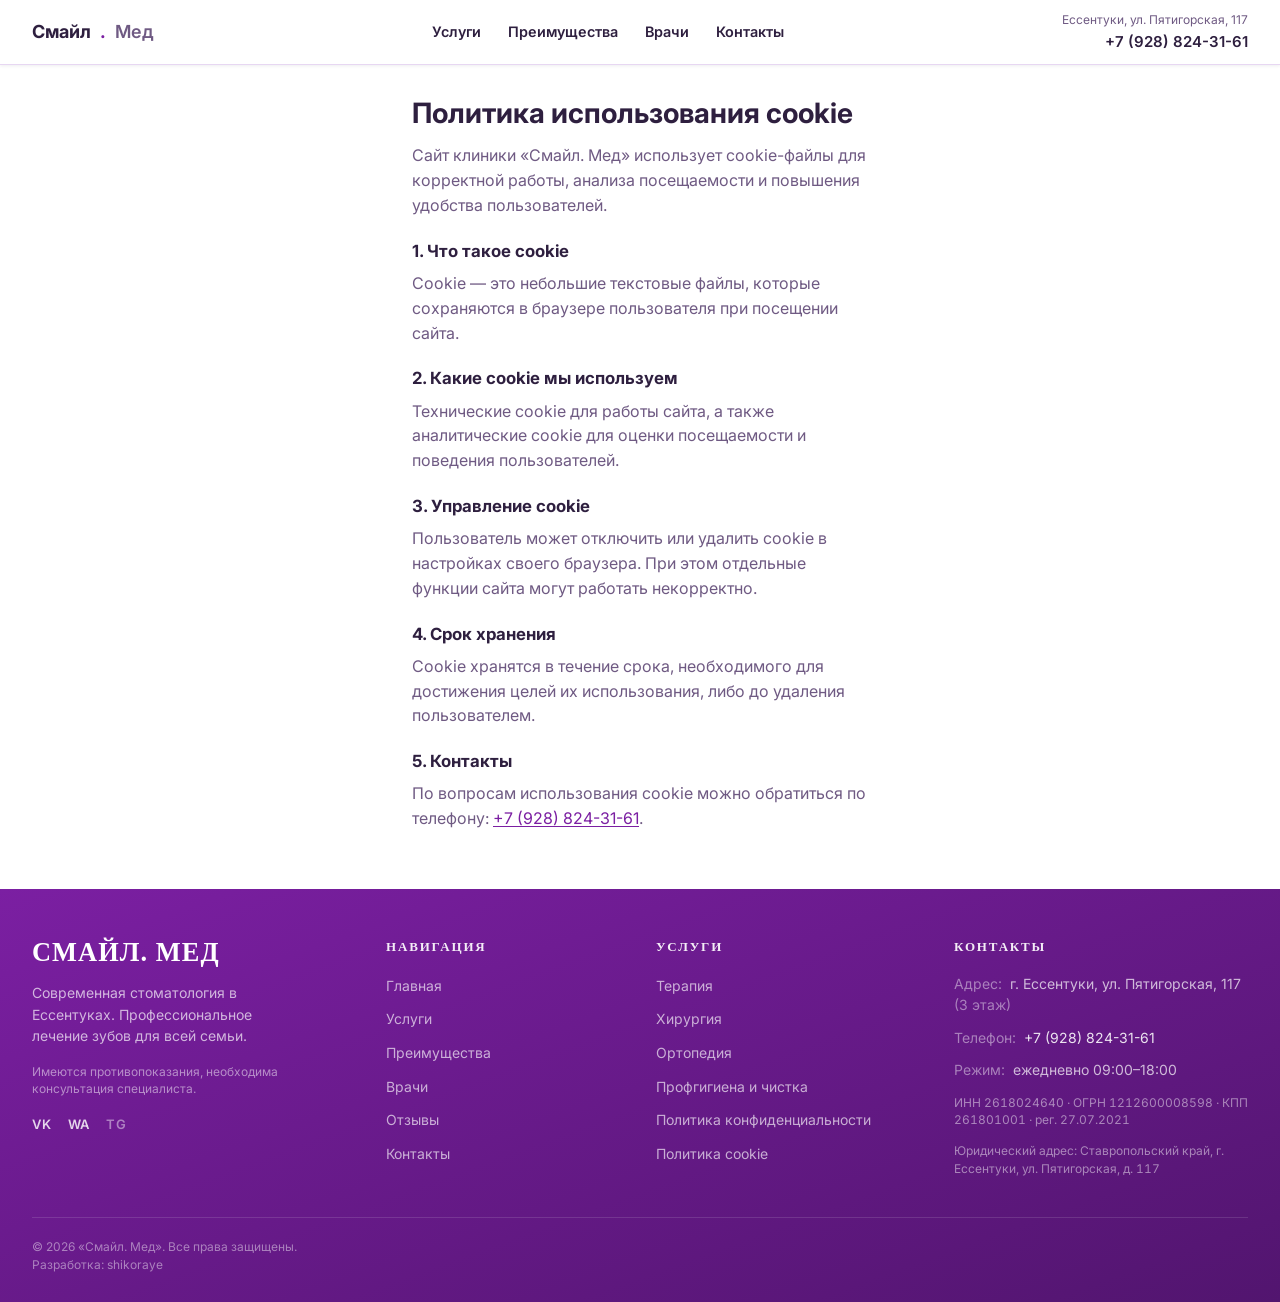
<file: cookie-policy.html>
<!DOCTYPE html>
<html lang="ru">
<head>
  <meta charset="UTF-8">
  <meta name="viewport" content="width=device-width, initial-scale=1">
  <title>Политика использования cookie — Смайл. Мед</title>
  <meta name="description" content="Политика использования cookie сайта стоматологии «Смайл. Мед».">
  <link rel="preconnect" href="https://fonts.googleapis.com">
  <link rel="preconnect" href="https://fonts.gstatic.com" crossorigin>
  <link href="https://fonts.googleapis.com/css2?family=Inter:wght@400;500;600;700&display=swap" rel="stylesheet">
  <link rel="stylesheet" href="styles.css?v=20260327">
</head>
<body>
  <header class="header header--scrolled" id="header">
    <div class="container header__inner">
      <a href="index.html" class="logo" aria-label="Смайл. Мед — на главную">
        <span class="logo__mark">Смайл</span><span class="logo__dot">.</span><span class="logo__med">Мед</span>
      </a>
      <nav class="nav" aria-label="Основное меню">
        <a class="nav__link" href="index.html#services">Услуги</a>
        <a class="nav__link" href="index.html#advantages">Преимущества</a>
        <a class="nav__link" href="index.html#doctors">Врачи</a>
        <a class="nav__link" href="index.html#contacts">Контакты</a>
      </nav>
      <div class="header__meta">
        <p class="header__address">Ессентуки, ул. Пятигорская, 117</p>
        <a class="header__phone" href="tel:+79288243161">+7 (928) 824-31-61</a>
      </div>
    </div>
  </header>

  <main>
    <section class="section legal-page">
      <div class="container container--narrow">
        <h1 class="section__title">Политика использования cookie</h1>
        <p>Сайт клиники «Смайл. Мед» использует cookie-файлы для корректной работы, анализа посещаемости и повышения удобства пользователей.</p>
        <h2>1. Что такое cookie</h2>
        <p>Cookie — это небольшие текстовые файлы, которые сохраняются в браузере пользователя при посещении сайта.</p>
        <h2>2. Какие cookie мы используем</h2>
        <p>Технические cookie для работы сайта, а также аналитические cookie для оценки посещаемости и поведения пользователей.</p>
        <h2>3. Управление cookie</h2>
        <p>Пользователь может отключить или удалить cookie в настройках своего браузера. При этом отдельные функции сайта могут работать некорректно.</p>
        <h2>4. Срок хранения</h2>
        <p>Cookie хранятся в течение срока, необходимого для достижения целей их использования, либо до удаления пользователем.</p>
        <h2>5. Контакты</h2>
        <p>По вопросам использования cookie можно обратиться по телефону: <a href="tel:+79288243161">+7 (928) 824-31-61</a>.</p>
      </div>
    </section>
  </main>

  <footer class="footer">
    <div class="container footer__inner">
      <div class="footer__top">
        <div class="footer__grid">
          <div class="footer__col footer__col--brand">
            <p class="footer__brand-title">Смайл. Мед</p>
            <p class="footer__brand-text">Современная стоматология в Ессентуках. Профессиональное лечение зубов для всей семьи.</p>
            <p class="footer__legal">Имеются противопоказания, необходима консультация специалиста.</p>
            <p class="footer__social">
              <a class="footer__social-link" href="#" aria-label="ВКонтакте">VK</a>
              <a class="footer__social-link" href="https://wa.me/79288243161" target="_blank" rel="noopener noreferrer" aria-label="WhatsApp">WA</a>
              <a class="footer__social-link footer__social-link--muted" href="#" aria-label="Telegram">TG</a>
            </p>
          </div>
          <div class="footer__col">
            <p class="footer__col-title">Навигация</p>
            <ul class="footer__list">
              <li><a href="index.html#top">Главная</a></li>
              <li><a href="index.html#services">Услуги</a></li>
              <li><a href="index.html#advantages">Преимущества</a></li>
              <li><a href="index.html#doctors">Врачи</a></li>
              <li><a href="index.html#reviews">Отзывы</a></li>
              <li><a href="index.html#contacts">Контакты</a></li>
            </ul>
          </div>
          <div class="footer__col">
            <p class="footer__col-title">Услуги</p>
            <ul class="footer__list">
              <li><a href="index.html#services">Терапия</a></li>
              <li><a href="index.html#services">Хирургия</a></li>
              <li><a href="index.html#services">Ортопедия</a></li>
              <li><a href="index.html#services">Профгигиена и чистка</a></li>
              <li><a href="privacy-policy.html">Политика конфиденциальности</a></li>
              <li><a href="cookie-policy.html">Политика cookie</a></li>
            </ul>
          </div>
          <div class="footer__col">
            <p class="footer__col-title">Контакты</p>
            <div class="footer__contacts">
              <p class="footer__contact-line"><span class="footer__contact-label">Адрес:</span> г. Ессентуки, ул. Пятигорская, 117 <span class="footer__contact-muted">(3&nbsp;этаж)</span></p>
              <p class="footer__contact-line"><span class="footer__contact-label">Телефон:</span> <a href="tel:+79288243161">+7 (928) 824-31-61</a></p>
              <p class="footer__contact-line"><span class="footer__contact-label">Режим:</span> ежедневно 09:00–18:00</p>
              <p class="footer__requisites-line">ИНН 2618024640 · ОГРН 1212600008598 · КПП 261801001 · рег. 27.07.2021</p>
              <p class="footer__requisites-line">Юридический адрес: Ставропольский край, г. Ессентуки, ул. Пятигорская, д. 117</p>
            </div>
          </div>
        </div>
      </div>
      <div class="footer__bar">
        <p class="footer__copy">&copy; <span data-year></span> «Смайл. Мед». Все права защищены.</p>
        <p class="footer__copy">Разработка: shikoraye</p>
      </div>
    </div>
  </footer>

  <script src="script.js?v=20260326"></script>
</body>
</html>
</file>
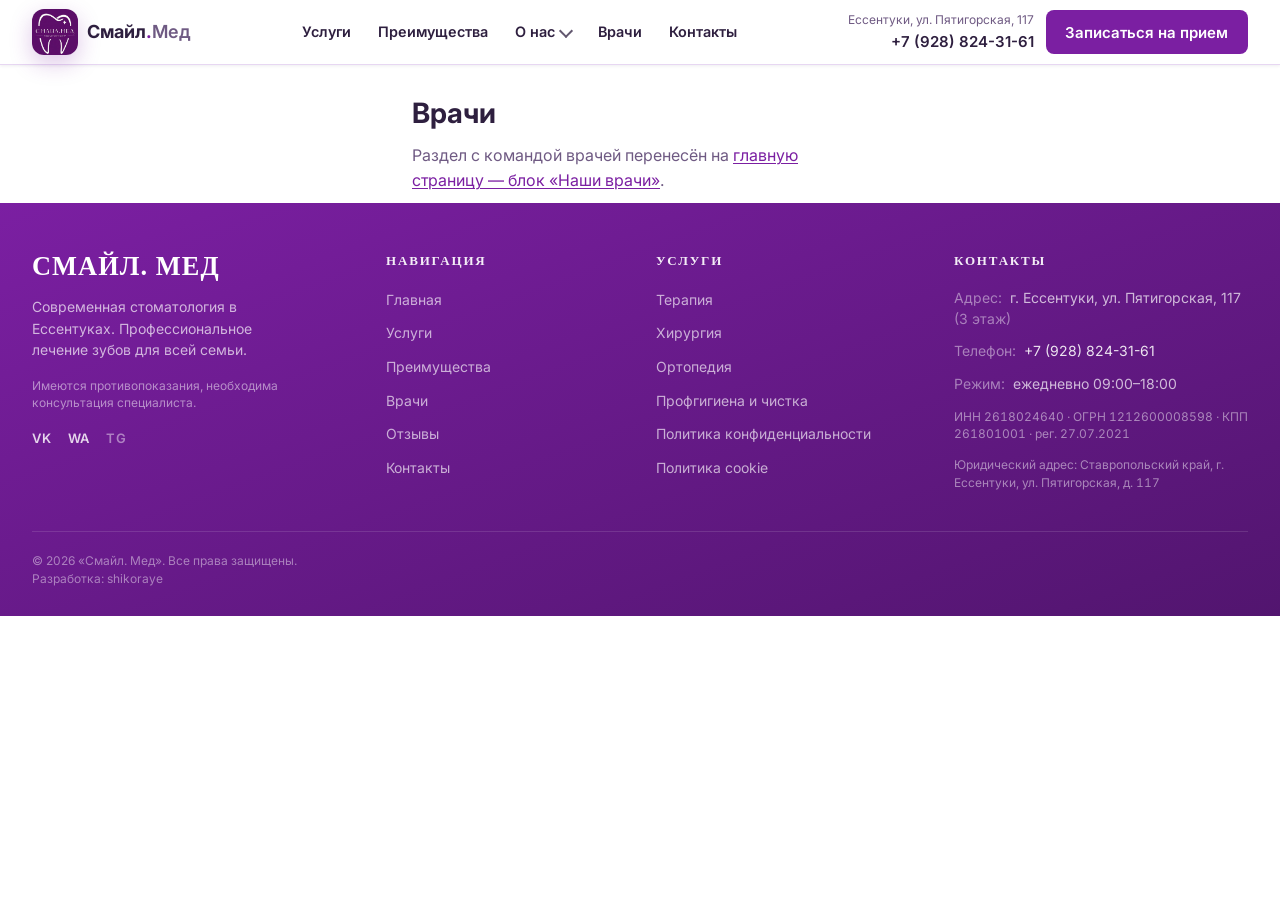
<file: doctors.html>
<!DOCTYPE html>
<html lang="ru">
<head>
  <meta charset="UTF-8">
  <meta name="viewport" content="width=device-width, initial-scale=1">
  <title>Врачи — Смайл. Мед (Ессентуки)</title>
  <meta name="description" content="Наша команда — стоматологи клиники «Smile-Med» Ессентуки. Специалисты по терапии, хирургии, ортопедии и гигиене.">
  <link rel="preconnect" href="https://fonts.googleapis.com">
  <link rel="preconnect" href="https://fonts.gstatic.com" crossorigin>
  <link href="https://fonts.googleapis.com/css2?family=Inter:wght@400;500;600;700&display=swap" rel="stylesheet">
  <link rel="stylesheet" href="styles.css?v=20260327">
</head>
<body>
  <header class="header" id="header">
    <div class="container header__inner">
      <a href="index.html" class="logo" aria-label="Смайл. Мед — на главную">
        <span class="logo__icon-wrap" aria-hidden="true">
          <img class="logo__icon" src="img/logo-brand.png" alt="" />
        </span>
        <span class="logo__wordmark">
          <span class="logo__mark">Смайл</span><span class="logo__dot">.</span><span class="logo__med">Мед</span>
        </span>
      </a>
      <nav class="nav" aria-label="Основное меню">
        <a class="nav__link" href="#services">Услуги</a>
        <a class="nav__link" href="#advantages">Преимущества</a>

        <div class="nav__dropdown">
          <a class="nav__link nav__link--dropdown" href="#about" aria-haspopup="true">
            О нас
            <span class="nav__chev" aria-hidden="true"></span>
          </a>
          <div class="nav__menu" role="menu">
            <a class="nav__item" role="menuitem" href="#reviews">Отзывы</a>
            <a class="nav__item" role="menuitem" href="#gallery">Галерея</a>
            <a class="nav__item" role="menuitem" href="#works">Фото работ</a>
            <a class="nav__item" role="menuitem" href="#news">Новости</a>
          </div>
        </div>

        <a class="nav__link" href="index.html#doctors">Врачи</a>
        <a class="nav__link" href="#contacts">Контакты</a>
      </nav>
      <div class="header__meta">
        <p class="header__address">Ессентуки, ул. Пятигорская, 117</p>
        <a class="header__phone" href="tel:+79288243161">+7 (928) 824-31-61</a>
      </div>
      <button type="button" class="btn btn--primary header__cta" data-open-modal="appointment">Записаться на прием</button>
      <button type="button" class="header__burger" aria-label="Открыть меню" aria-expanded="false" data-burger>
        <span></span><span></span><span></span>
      </button>
    </div>
    <nav class="nav-mobile" id="nav-mobile" hidden data-nav-mobile>
      <a href="tel:+79288243161" class="nav-mobile__link">Позвонить</a>
      <a href="#services" class="nav-mobile__link">Услуги</a>
      <a href="#advantages" class="nav-mobile__link">О клинике</a>
      <a href="#reviews" class="nav-mobile__link">Отзывы</a>
      <a href="#gallery" class="nav-mobile__link">Галерея</a>
      <a href="#works" class="nav-mobile__link">Фото работ</a>
      <a href="#news" class="nav-mobile__link">Новости</a>
      <a href="index.html#doctors" class="nav-mobile__link">Врачи</a>
      <a href="#lead" class="nav-mobile__link">Запись</a>
      <a href="#contacts" class="nav-mobile__link">Контакты</a>
      <button type="button" class="btn btn--primary btn--block" data-open-modal="appointment">Записаться</button>
    </nav>
  </header>

  <main class="legal-page">
    <div class="container container--narrow">
      <h1 class="section__title">Врачи</h1>
      <p class="legal-page__redirect">Раздел с командой врачей перенесён на <a href="index.html#doctors">главную страницу — блок «Наши врачи»</a>.</p>
    </div>
  </main>

  <footer class="footer">
    <div class="container footer__inner reveal">
      <div class="footer__top">
        <div class="footer__grid">
          <div class="footer__col footer__col--brand">
            <p class="footer__brand-title">Смайл. Мед</p>
            <p class="footer__brand-text">Современная стоматология в Ессентуках. Профессиональное лечение зубов для всей семьи.</p>
            <p class="footer__legal">Имеются противопоказания, необходима консультация специалиста.</p>
            <p class="footer__social">
              <a class="footer__social-link" href="#" aria-label="ВКонтакте">VK</a>
              <a class="footer__social-link" href="https://wa.me/79288243161" target="_blank" rel="noopener noreferrer" aria-label="WhatsApp">WA</a>
              <a class="footer__social-link footer__social-link--muted" href="#" aria-label="Telegram">TG</a>
            </p>
          </div>
          <div class="footer__col">
            <p class="footer__col-title">Навигация</p>
            <ul class="footer__list">
              <li><a href="index.html#top">Главная</a></li>
              <li><a href="index.html#services">Услуги</a></li>
              <li><a href="index.html#advantages">Преимущества</a></li>
              <li><a href="index.html#doctors">Врачи</a></li>
              <li><a href="index.html#reviews">Отзывы</a></li>
              <li><a href="index.html#contacts">Контакты</a></li>
            </ul>
          </div>
          <div class="footer__col">
            <p class="footer__col-title">Услуги</p>
            <ul class="footer__list">
              <li><a href="index.html#services">Терапия</a></li>
              <li><a href="index.html#services">Хирургия</a></li>
              <li><a href="index.html#services">Ортопедия</a></li>
              <li><a href="index.html#services">Профгигиена и чистка</a></li>
              <li><a href="privacy-policy.html">Политика конфиденциальности</a></li>
              <li><a href="cookie-policy.html">Политика cookie</a></li>
            </ul>
          </div>
          <div class="footer__col">
            <p class="footer__col-title">Контакты</p>
            <div class="footer__contacts">
              <p class="footer__contact-line"><span class="footer__contact-label">Адрес:</span> г. Ессентуки, ул. Пятигорская, 117 <span class="footer__contact-muted">(3&nbsp;этаж)</span></p>
              <p class="footer__contact-line"><span class="footer__contact-label">Телефон:</span> <a href="tel:+79288243161">+7 (928) 824-31-61</a></p>
              <p class="footer__contact-line"><span class="footer__contact-label">Режим:</span> ежедневно 09:00–18:00</p>
              <p class="footer__requisites-line">ИНН 2618024640 · ОГРН 1212600008598 · КПП 261801001 · рег. 27.07.2021</p>
              <p class="footer__requisites-line">Юридический адрес: Ставропольский край, г. Ессентуки, ул. Пятигорская, д. 117</p>
            </div>
          </div>
        </div>
      </div>
      <div class="footer__bar">
        <p class="footer__copy">&copy; <span data-year></span> «Смайл. Мед». Все права защищены.</p>
        <p class="footer__copy">Разработка: shikoraye</p>
      </div>
    </div>
  </footer>

  <script src="script.js?v=20260326"></script>
</body>
</html>
</file>
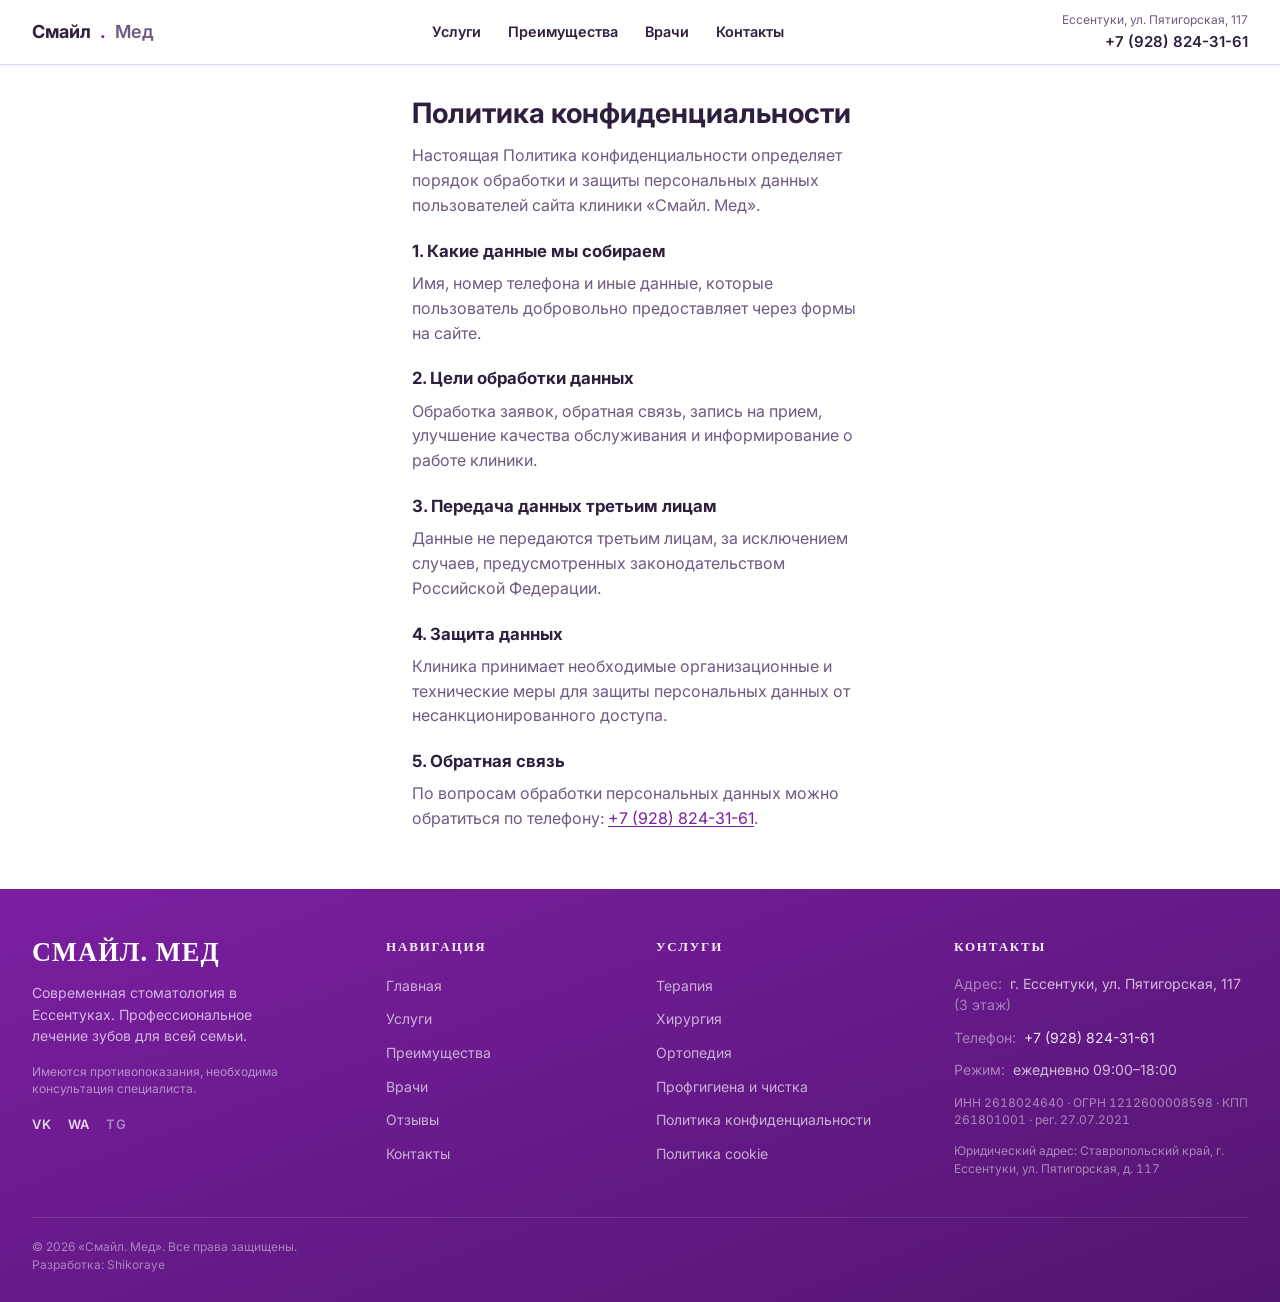
<file: privacy-policy.html>
<!DOCTYPE html>
<html lang="ru">
<head>
  <meta charset="UTF-8">
  <meta name="viewport" content="width=device-width, initial-scale=1">
  <title>Политика конфиденциальности — Смайл. Мед</title>
  <meta name="description" content="Политика конфиденциальности сайта стоматологии «Смайл. Мед».">
  <link rel="preconnect" href="https://fonts.googleapis.com">
  <link rel="preconnect" href="https://fonts.gstatic.com" crossorigin>
  <link href="https://fonts.googleapis.com/css2?family=Inter:wght@400;500;600;700&display=swap" rel="stylesheet">
  <link rel="stylesheet" href="styles.css?v=20260327">
</head>
<body>
  <header class="header header--scrolled" id="header">
    <div class="container header__inner">
      <a href="index.html" class="logo" aria-label="Смайл. Мед — на главную">
        <span class="logo__mark">Смайл</span><span class="logo__dot">.</span><span class="logo__med">Мед</span>
      </a>
      <nav class="nav" aria-label="Основное меню">
        <a class="nav__link" href="index.html#services">Услуги</a>
        <a class="nav__link" href="index.html#advantages">Преимущества</a>
        <a class="nav__link" href="index.html#doctors">Врачи</a>
        <a class="nav__link" href="index.html#contacts">Контакты</a>
      </nav>
      <div class="header__meta">
        <p class="header__address">Ессентуки, ул. Пятигорская, 117</p>
        <a class="header__phone" href="tel:+79288243161">+7 (928) 824-31-61</a>
      </div>
    </div>
  </header>

  <main>
    <section class="section legal-page">
      <div class="container container--narrow">
        <h1 class="section__title">Политика конфиденциальности</h1>
        <p>Настоящая Политика конфиденциальности определяет порядок обработки и защиты персональных данных пользователей сайта клиники «Смайл. Мед».</p>
        <h2>1. Какие данные мы собираем</h2>
        <p>Имя, номер телефона и иные данные, которые пользователь добровольно предоставляет через формы на сайте.</p>
        <h2>2. Цели обработки данных</h2>
        <p>Обработка заявок, обратная связь, запись на прием, улучшение качества обслуживания и информирование о работе клиники.</p>
        <h2>3. Передача данных третьим лицам</h2>
        <p>Данные не передаются третьим лицам, за исключением случаев, предусмотренных законодательством Российской Федерации.</p>
        <h2>4. Защита данных</h2>
        <p>Клиника принимает необходимые организационные и технические меры для защиты персональных данных от несанкционированного доступа.</p>
        <h2>5. Обратная связь</h2>
        <p>По вопросам обработки персональных данных можно обратиться по телефону: <a href="tel:+79288243161">+7 (928) 824-31-61</a>.</p>
      </div>
    </section>
  </main>

  <footer class="footer">
    <div class="container footer__inner">
      <div class="footer__top">
        <div class="footer__grid">
          <div class="footer__col footer__col--brand">
            <p class="footer__brand-title">Смайл. Мед</p>
            <p class="footer__brand-text">Современная стоматология в Ессентуках. Профессиональное лечение зубов для всей семьи.</p>
            <p class="footer__legal">Имеются противопоказания, необходима консультация специалиста.</p>
            <p class="footer__social">
              <a class="footer__social-link" href="#" aria-label="ВКонтакте">VK</a>
              <a class="footer__social-link" href="https://wa.me/79288243161" target="_blank" rel="noopener noreferrer" aria-label="WhatsApp">WA</a>
              <a class="footer__social-link footer__social-link--muted" href="#" aria-label="Telegram">TG</a>
            </p>
          </div>
          <div class="footer__col">
            <p class="footer__col-title">Навигация</p>
            <ul class="footer__list">
              <li><a href="index.html#top">Главная</a></li>
              <li><a href="index.html#services">Услуги</a></li>
              <li><a href="index.html#advantages">Преимущества</a></li>
              <li><a href="index.html#doctors">Врачи</a></li>
              <li><a href="index.html#reviews">Отзывы</a></li>
              <li><a href="index.html#contacts">Контакты</a></li>
            </ul>
          </div>
          <div class="footer__col">
            <p class="footer__col-title">Услуги</p>
            <ul class="footer__list">
              <li><a href="index.html#services">Терапия</a></li>
              <li><a href="index.html#services">Хирургия</a></li>
              <li><a href="index.html#services">Ортопедия</a></li>
              <li><a href="index.html#services">Профгигиена и чистка</a></li>
              <li><a href="privacy-policy.html">Политика конфиденциальности</a></li>
              <li><a href="cookie-policy.html">Политика cookie</a></li>
            </ul>
          </div>
          <div class="footer__col">
            <p class="footer__col-title">Контакты</p>
            <div class="footer__contacts">
              <p class="footer__contact-line"><span class="footer__contact-label">Адрес:</span> г. Ессентуки, ул. Пятигорская, 117 <span class="footer__contact-muted">(3&nbsp;этаж)</span></p>
              <p class="footer__contact-line"><span class="footer__contact-label">Телефон:</span> <a href="tel:+79288243161">+7 (928) 824-31-61</a></p>
              <p class="footer__contact-line"><span class="footer__contact-label">Режим:</span> ежедневно 09:00–18:00</p>
              <p class="footer__requisites-line">ИНН 2618024640 · ОГРН 1212600008598 · КПП 261801001 · рег. 27.07.2021</p>
              <p class="footer__requisites-line">Юридический адрес: Ставропольский край, г. Ессентуки, ул. Пятигорская, д. 117</p>
            </div>
          </div>
        </div>
      </div>
      <div class="footer__bar">
        <p class="footer__copy">&copy; <span data-year></span> «Смайл. Мед». Все права защищены.</p>
        <p class="footer__copy">Разработка: Shikoraye</p>
      </div>
    </div>
  </footer>

  <script src="script.js?v=20260326"></script>
</body>
</html>
</file>
<file: styles.css>
/* Смайл. Мед — landing, mobile first */
:root {
  --color-bg: #ffffff;
  --color-bg-muted: #f7f1fb;
  --color-accent: #7b1fa2;
  --color-accent-hover: #641888;
  --color-accent-soft: #efe3f7;
  --color-text: #2e1f3f;
  --color-text-muted: #6f5a83;
  --color-border: #e7d7f2;
  --shadow-sm: 0 1px 3px rgba(46, 31, 63, 0.08);
  --shadow-md: 0 8px 24px rgba(46, 31, 63, 0.12);
  --radius: 12px;
  --radius-sm: 8px;
  --header-h: 64px;
  --font: "Inter", system-ui, -apple-system, sans-serif;
  --max-w: 1420px;
  --transition: 0.2s ease;
  --reveal-duration: 0.72s;
  --reveal-ease: cubic-bezier(0.22, 1, 0.36, 1);
}

*,
*::before,
*::after {
  box-sizing: border-box;
}

html {
  scroll-behavior: smooth;
  scroll-padding-top: var(--header-h);
}

body {
  margin: 0;
  font-family: var(--font);
  font-size: 1rem;
  line-height: 1.55;
  color: var(--color-text);
  background: var(--color-bg);
}

img {
  max-width: 100%;
  height: auto;
  display: block;
}

a {
  color: var(--color-accent);
  text-decoration-thickness: 1px;
  text-underline-offset: 2px;
}

a:hover {
  color: var(--color-accent-hover);
}

.container {
  width: 100%;
  max-width: var(--max-w);
  margin: 0 auto;
  padding: 0 clamp(1.125rem, 4vw, 2rem);
}

@media (min-width: 1600px) {
  :root {
    --max-w: 1440px;
  }
}

.container--narrow {
  max-width: 520px;
}

/* Header: fixed поверх контента — в верхней точке виден фон hero сквозь прозрачную шапку */
.header {
  position: fixed;
  left: 0;
  right: 0;
  top: 0;
  z-index: 100;
  background: transparent;
  backdrop-filter: none;
  border-bottom: 1px solid transparent;
  box-shadow: none;
  transition:
    background-color 0.32s ease,
    border-color 0.32s ease,
    box-shadow 0.32s ease,
    backdrop-filter 0.32s ease;
}

.header--scrolled {
  background: #ffffff;
  border-bottom-color: var(--color-border);
  box-shadow: var(--shadow-sm);
}

/* Внутренние страницы: шапка сразу как «прокрученная», без смены при скролле */
body:not(.page-home) .header {
  background: #ffffff;
  border-bottom-color: var(--color-border);
  box-shadow: var(--shadow-sm);
}

body:not(.page-home) .nav-mobile {
  border-bottom-color: var(--color-border);
}

/* Главная: вверху прозрачная шапка и светлый текст; после прокрутки — как обычно */
.page-home .header .logo,
.page-home .header .nav__link,
.page-home .header .header__address,
.page-home .header .header__phone,
.page-home .header .header__burger span,
.page-home .header .header__cta.btn--primary {
  transition:
    color 0.32s ease,
    background-color 0.32s ease,
    border-color 0.32s ease,
    box-shadow 0.32s ease;
}

.page-home .header:not(.header--scrolled) .logo {
  color: #fff;
}

.page-home .header:not(.header--scrolled) .logo__dot {
  color: rgba(255, 255, 255, 0.95);
}

.page-home .header:not(.header--scrolled) .logo__med {
  color: rgba(255, 255, 255, 0.82);
}

.page-home .header:not(.header--scrolled) .logo__icon-wrap {
  box-shadow: 0 8px 22px rgba(0, 0, 0, 0.22);
}

.page-home .header:not(.header--scrolled) .nav__link {
  color: rgba(255, 255, 255, 0.96);
}

.page-home .header:not(.header--scrolled) .nav__link:hover {
  background: rgba(255, 255, 255, 0.14);
  color: #fff;
}

.page-home .header:not(.header--scrolled) .header__address {
  color: rgba(255, 255, 255, 0.78);
}

.page-home .header:not(.header--scrolled) .header__phone {
  color: #fff;
}

.page-home .header:not(.header--scrolled) .header__phone:hover {
  color: rgba(255, 255, 255, 0.95);
}

.page-home .header:not(.header--scrolled) .header__burger span {
  background: #fff;
}

.page-home .header:not(.header--scrolled) .header__cta.btn--primary {
  background: rgba(255, 255, 255, 0.16);
  border: 2px solid rgba(255, 255, 255, 0.92);
  color: #fff;
}

.page-home .header:not(.header--scrolled) .header__cta.btn--primary:hover {
  background: rgba(255, 255, 255, 0.3);
  border-color: #fff;
  color: #fff;
}

.header__inner {
  display: flex;
  align-items: center;
  justify-content: space-between;
  gap: 0.75rem;
  min-height: var(--header-h);
  flex-wrap: wrap;
}

.nav {
  display: none;
  align-items: center;
  gap: 0.2rem;
  flex: 1 1 auto;
  justify-content: center;
}

.nav__link {
  display: inline-flex;
  align-items: center;
  gap: 0.35rem;
  padding: 0.55rem 0.75rem;
  border-radius: 999px;
  text-decoration: none;
  color: var(--color-text);
  font-weight: 600;
  font-size: 0.9rem;
  transition: background var(--transition), color var(--transition);
}

.nav__link:hover {
  background: rgba(123, 31, 162, 0.1);
  color: var(--color-accent-hover);
}

.nav__dropdown {
  position: relative;
}

.nav__link--dropdown {
  cursor: default;
}

.nav__dropdown::after {
  content: "";
  position: absolute;
  left: 0;
  right: 0;
  top: 100%;
  height: 12px;
}

.nav__chev {
  width: 10px;
  height: 10px;
  border-right: 2px solid currentColor;
  border-bottom: 2px solid currentColor;
  transform: rotate(45deg);
  margin-top: -2px;
  opacity: 0.75;
}

.nav__menu {
  position: absolute;
  top: calc(100% + 6px);
  left: 0;
  min-width: 220px;
  background: #fff;
  border: 1px solid var(--color-border);
  border-radius: var(--radius);
  box-shadow: var(--shadow-md);
  padding: 0.5rem;
  opacity: 0;
  transform: translate3d(0, 6px, 0);
  pointer-events: none;
  transition: opacity 0.18s ease, transform 0.18s ease;
}

.nav__dropdown:hover .nav__menu,
.nav__dropdown:focus-within .nav__menu {
  opacity: 1;
  transform: translate3d(0, 0, 0);
  pointer-events: auto;
}

.nav__item {
  display: block;
  padding: 0.6rem 0.7rem;
  border-radius: var(--radius-sm);
  color: var(--color-text);
  text-decoration: none;
  font-weight: 600;
  font-size: 0.92rem;
}

.nav__item:hover {
  background: var(--color-accent-soft);
  color: var(--color-accent-hover);
}

.price-mini {
  display: flex;
  flex-direction: column;
  gap: 0.45rem;
  padding: 0.1rem;
}

.price-mini__row {
  display: grid;
  grid-template-columns: 1fr auto;
  gap: 0.75rem;
  padding: 0.62rem 0.65rem;
  border-radius: var(--radius-sm);
  border: 1px solid var(--color-border);
  background: #fff;
}

.price-mini__row:hover {
  border-color: #d6c2e6;
  background: #fbf7fe;
}

.price-mini__name {
  font-weight: 600;
  color: var(--color-text);
  font-size: 0.9rem;
}

.price-mini__price {
  font-weight: 700;
  color: var(--color-accent);
  font-variant-numeric: tabular-nums;
  font-size: 0.9rem;
}

.price-mini__btn {
  margin-top: 0.55rem;
}

.services__price {
  margin-top: 1.4rem;
  padding: 1.35rem;
  border-radius: var(--radius);
  border: 1px solid var(--color-border);
  background: linear-gradient(180deg, #ffffff 0%, #fbf6ff 100%);
  box-shadow: var(--shadow-md);
  width: 100%;
  max-width: 700px;
}

.services__price-title {
  margin: 0;
  font-size: 1.125rem;
}

.services__price-head {
  margin: 0 0 0.7rem;
}

.services__price-subtitle {
  margin: 0.25rem 0 0;
  font-size: 0.875rem;
  color: var(--color-text-muted);
}

.services__price-badges {
  display: flex;
  flex-wrap: wrap;
  gap: 0.5rem;
  margin: 0 0 0.8rem;
}

.services__price-badge {
  display: inline-flex;
  align-items: center;
  padding: 0.35rem 0.7rem;
  border-radius: 999px;
  background: var(--color-accent-soft);
  color: var(--color-accent-hover);
  font-size: 0.78rem;
  font-weight: 600;
}

.logo {
  display: inline-flex;
  align-items: center;
  gap: 0.55rem;
  text-decoration: none;
  font-weight: 700;
  font-size: 1.125rem;
  color: var(--color-text);
}

.logo__icon-wrap {
  width: 46px;
  height: 46px;
  border-radius: 12px;
  overflow: hidden;
  flex: 0 0 46px;
  box-shadow: 0 8px 22px rgba(123, 31, 162, 0.25);
}

.logo__icon {
  width: 100%;
  height: 100%;
  object-fit: cover;
  object-position: center 18%;
  transform: scale(1.5);
}

.logo__wordmark {
  display: inline-flex;
  align-items: baseline;
  line-height: 1;
}

.logo__dot {
  color: var(--color-accent);
}

.logo__med {
  font-weight: 600;
  color: var(--color-text-muted);
}

.header__meta {
  display: none;
  flex-direction: column;
  align-items: flex-end;
  gap: 0.05rem;
}

.header__address {
  margin: 0;
  font-size: 0.75rem;
  color: var(--color-text-muted);
}

.header__phone {
  font-weight: 600;
  font-size: 0.9375rem;
  color: var(--color-text);
  text-decoration: none;
}

.header__phone:hover {
  color: var(--color-accent);
}

.header__cta {
  display: none;
}

.header__burger {
  display: flex;
  flex-direction: column;
  justify-content: center;
  gap: 5px;
  width: 44px;
  height: 44px;
  padding: 0;
  border: none;
  background: transparent;
  cursor: pointer;
  border-radius: var(--radius-sm);
}

.header__burger span {
  display: block;
  height: 2px;
  width: 22px;
  margin: 0 auto;
  background: var(--color-text);
  border-radius: 1px;
}

.nav-mobile {
  padding: 0 1.125rem 1rem;
  display: flex;
  flex-direction: column;
  gap: 0.5rem;
  border-bottom: 1px solid transparent;
  background: rgba(255, 255, 255, 0.97);
  transition: border-color 0.32s ease, background-color 0.32s ease;
}

.header--scrolled .nav-mobile {
  border-bottom-color: var(--color-border);
}

.nav-mobile[hidden] {
  display: none !important;
}

.nav-mobile__link {
  padding: 0.65rem 0;
  color: var(--color-text);
  text-decoration: none;
  font-weight: 500;
  border-bottom: 1px solid var(--color-border);
}

/* Buttons */
.btn {
  display: inline-flex;
  align-items: center;
  justify-content: center;
  gap: 0.35rem;
  padding: 0.65rem 1.1rem;
  font-family: inherit;
  font-size: 0.9375rem;
  font-weight: 600;
  border-radius: var(--radius-sm);
  border: 2px solid transparent;
  cursor: pointer;
  text-decoration: none;
  transition: background var(--transition), color var(--transition), border-color var(--transition);
}

.btn--primary {
  background: var(--color-accent);
  color: #fff;
}

.btn--primary:hover {
  background: var(--color-accent-hover);
  color: #fff;
}

.btn--secondary {
  background: var(--color-text);
  color: #fff;
  border-color: var(--color-text);
}

.btn--secondary:hover {
  background: #2d3a4d;
  color: #fff;
}

.btn--outline {
  background: #fff;
  color: var(--color-accent);
  border-color: var(--color-accent);
}

.btn--outline:hover {
  background: var(--color-accent-soft);
  color: var(--color-accent-hover);
}

.btn--ghost {
  background: transparent;
  color: var(--color-accent);
  border-color: transparent;
  text-decoration: underline;
  text-underline-offset: 3px;
}

.btn--lg {
  padding: 0.85rem 1.25rem;
  font-size: 1rem;
}

.btn--block {
  width: 100%;
}

/* Hero: начинается с верха вьюпорта под фиксированной шапкой */
.hero {
  position: relative;
  min-height: 100vh;
  min-height: min(640px, 100dvh);
  display: flex;
  align-items: flex-end;
  padding: calc(var(--header-h) + 2rem) 0 3rem;
}

.hero__bg {
  position: absolute;
  inset: 0;
  /* Фото клиники + фиолетовый тон как у логотипа */
  background:
    linear-gradient(
      135deg,
      rgba(93, 0, 123, 0.44) 0%,
      rgba(123, 31, 162, 0.35) 45%,
      rgba(82, 21, 111, 0.4) 100%
    ),
    url("https://images.unsplash.com/photo-1629909613654-28e377c37b09?w=1200&q=70&auto=format&fit=crop") center/cover no-repeat;
  z-index: 0;
}

.hero__overlay {
  position: absolute;
  inset: 0;
  /* К низу чуть темнее, чтобы белый текст hero оставался читаемым */
  background: linear-gradient(
    180deg,
    rgba(45, 10, 62, 0.2) 0%,
    rgba(82, 21, 111, 0.34) 55%,
    rgba(45, 10, 62, 0.48) 100%
  );
  z-index: 1;
}

.hero__content {
  position: relative;
  z-index: 2;
}

.hero__title {
  margin: 0 0 0.75rem;
  font-size: clamp(1.5rem, 5vw, 2.25rem);
  font-weight: 700;
  line-height: 1.2;
  max-width: 18ch;
  color: #fff;
  text-shadow: 0 1px 2px rgba(0, 0, 0, 0.18);
}

.hero__subtitle {
  margin: 0 0 1.5rem;
  font-size: 1.0625rem;
  color: rgba(255, 255, 255, 0.92);
  max-width: 32ch;
  text-shadow: 0 1px 2px rgba(0, 0, 0, 0.12);
}

.hero__actions {
  display: flex;
  flex-direction: column;
  gap: 0.75rem;
}

.hero__note {
  margin: 1.25rem 0 0;
  font-size: 0.8125rem;
  color: rgba(255, 255, 255, 0.72);
}

.hero .placeholder-note {
  opacity: 0.95;
}

.placeholder-note {
  opacity: 0.9;
}

/* Кнопки в hero на фиолетовом фоне */
.hero .btn--outline {
  background: transparent;
  color: #fff;
  border-color: rgba(255, 255, 255, 0.92);
}

.hero .btn--outline:hover {
  background: rgba(255, 255, 255, 0.14);
  color: #fff;
  border-color: #fff;
}

/* Sections */
.section {
  padding: 3rem 0;
}

.section--muted {
  background: var(--color-bg-muted);
}

.section--accent {
  background: linear-gradient(160deg, var(--color-accent) 0%, #52156f 100%);
  color: #fff;
}

.lead-layout {
  display: grid;
  gap: 1.2rem;
}

.lead-intro {
  max-width: 56ch;
}

.lead-badge {
  display: inline-flex;
  margin: 0 0 0.6rem;
  padding: 0.3rem 0.7rem;
  border-radius: 999px;
  background: rgba(255, 255, 255, 0.2);
  border: 1px solid rgba(255, 255, 255, 0.3);
  font-size: 0.78rem;
  font-weight: 700;
  letter-spacing: 0.02em;
}

.lead-title {
  margin-bottom: 0.6rem;
  max-width: 18ch;
}

.lead-text {
  margin: 0;
  color: rgba(255, 255, 255, 0.9);
  max-width: 48ch;
}

.lead-benefits {
  margin: 0.95rem 0 0;
  padding: 0;
  list-style: none;
  display: grid;
  gap: 0.45rem;
}

.lead-benefits li {
  position: relative;
  padding-left: 1.05rem;
  color: rgba(255, 255, 255, 0.9);
  font-size: 0.92rem;
}

.lead-benefits li::before {
  content: "";
  position: absolute;
  left: 0;
  top: 0.62em;
  width: 6px;
  height: 6px;
  border-radius: 999px;
  background: rgba(255, 255, 255, 0.95);
  transform: translateY(-50%);
}

.lead-quick {
  margin-top: 1rem;
  display: flex;
  flex-wrap: wrap;
  gap: 0.55rem;
}

.lead-quick__link {
  display: inline-flex;
  align-items: center;
  padding: 0.42rem 0.72rem;
  border-radius: 999px;
  background: rgba(255, 255, 255, 0.14);
  border: 1px solid rgba(255, 255, 255, 0.3);
  color: #fff;
  font-size: 0.86rem;
  font-weight: 600;
  text-decoration: none;
}

.lead-quick__link:hover {
  background: rgba(255, 255, 255, 0.24);
  color: #fff;
}

.section__title {
  margin: 0 0 0.5rem;
  font-size: clamp(1.35rem, 4vw, 1.75rem);
  font-weight: 700;
}

.section__title--light {
  color: #fff;
}

.section__lead {
  margin: 0 0 1.75rem;
  color: var(--color-text-muted);
  max-width: 42ch;
}

.section__footer {
  margin-top: 1.75rem;
  display: flex;
  flex-direction: column;
  align-items: flex-start;
  gap: 0.5rem;
}

.services-head {
  display: flex;
  align-items: flex-end;
  justify-content: space-between;
  gap: 0.75rem;
  margin-bottom: 0.55rem;
}

.services-head__title {
  margin: 0;
}

.services-head__all {
  display: inline-flex;
  align-items: center;
  gap: 0.3rem;
  font-size: 1.05rem;
  font-weight: 700;
  color: #0079f2;
  text-decoration: none;
}

.services-head__all:hover {
  color: #0061c3;
}

.services-popular {
  display: grid;
  gap: 1rem;
  margin-bottom: 1rem;
}

.service-category {
  padding: 1.25rem;
  border-radius: 18px;
}

.service-category__icon {
  width: 54px;
  height: 54px;
  display: grid;
  place-items: center;
  border-radius: 999px;
  background: #f4f8ff;
  font-size: 1.35rem;
  margin-bottom: 0.8rem;
}

.service-category__title {
  margin: 0;
  font-size: clamp(1.5rem, 4.2vw, 2rem);
  line-height: 1.2;
  color: #111f37;
}

.service-category__text {
  margin: 0.7rem 0 0;
  color: #39465c;
  font-size: 1rem;
  line-height: 1.6;
}

.service-category__tags {
  display: flex;
  flex-wrap: wrap;
  gap: 0.6rem;
  margin: 1rem 0 0;
}

.service-category__tag {
  display: inline-flex;
  align-items: center;
  gap: 0.35rem;
  padding: 0.42rem 0.82rem;
  border-radius: 999px;
  border: 1px solid #c3d4ef;
  color: #2f4f7d;
  background: #fff;
  text-decoration: none;
  font-size: 0.88rem;
  font-weight: 600;
}

.service-category__tag:hover {
  border-color: #8bb6ee;
  background: #f5f9ff;
  color: #204372;
}

.service-category__actions {
  margin-top: 1.05rem;
  display: flex;
  align-items: center;
  justify-content: space-between;
  gap: 0.7rem;
}

.service-category__link {
  font-size: 1.05rem;
  font-weight: 700;
  color: #0079f2;
  text-decoration: none;
}

.service-category__link:hover {
  color: #0061c3;
}

.grid--gallery {
  display: grid;
  gap: 1rem;
  grid-template-columns: 1fr;
}

.gallery-head {
  display: flex;
  align-items: flex-end;
  justify-content: space-between;
  gap: 0.75rem;
}

.gallery-head__link {
  display: inline-flex;
  align-items: center;
  font-size: 0.95rem;
  font-weight: 700;
  color: var(--color-accent);
  text-decoration: none;
}

.gallery-head__link:hover {
  color: var(--color-accent-hover);
}

.gallery-card {
  margin: 0;
  border-radius: var(--radius);
  overflow: hidden;
  border: 1px solid var(--color-border);
  background: var(--color-bg);
  box-shadow: var(--shadow-sm);
}

.gallery-card__media {
  aspect-ratio: 4 / 3;
  overflow: hidden;
}

.gallery-card img {
  width: 100%;
  height: 100%;
  object-fit: cover;
  object-position: center;
  display: block;
  transition: transform 0.35s ease;
}

.gallery-card:hover img {
  transform: scale(1.03);
}

.gallery-card__caption {
  margin: 0;
  padding: 0.72rem 0.8rem 0.8rem;
  font-size: 0.82rem;
  line-height: 1.45;
  color: var(--color-text-muted);
}

.grid--works {
  display: grid;
  gap: 1rem;
}

.works-section {
  background: linear-gradient(180deg, #ffffff 0%, #faf4ff 100%);
}

.works__trust {
  display: flex;
  flex-wrap: wrap;
  gap: 0.55rem;
  margin: 0 0 1rem;
}

.works__trust-item {
  display: inline-flex;
  align-items: center;
  padding: 0.35rem 0.7rem;
  border-radius: 999px;
  background: var(--color-accent-soft);
  color: var(--color-accent-hover);
  border: 1px solid #dfcfec;
  font-size: 0.8rem;
  font-weight: 600;
}

.ba-card--span {
  width: 100%;
  padding: 0;
  display: block;
  min-height: 0;
  max-width: none;
  margin: 0;
  overflow: hidden;
  align-items: stretch;
  justify-content: stretch;
}

/* Карточка со слайдером: без внутренних полей, скругление задаёт рамка */
.ph-card.ba-card--span {
  padding: 0;
  min-height: 0;
  display: block;
  text-align: left;
  font-weight: inherit;
  color: inherit;
  border: 1px solid var(--color-border);
  background: #fff;
  box-shadow: var(--shadow-sm);
}

/* Before / After slider */
.ba-slider {
  --ba-pos: 50;
  --ba-pos-p: 50%;
  position: relative;
  width: 100%;
  aspect-ratio: 16 / 9;
  border-radius: 0;
  overflow: hidden;
  user-select: none;
  touch-action: pan-y;
  background: var(--color-bg-muted);
}

.ba-slider::before {
  content: "";
  position: absolute;
  inset: 0;
  background: rgba(0, 0, 0, 0.35);
  opacity: 0;
  transition: opacity 0.2s ease;
  z-index: 3;
  pointer-events: none;
}

.ba-slider:hover::before {
  opacity: 1;
}

.ba-slider[data-dragging="true"]::before {
  opacity: 0;
}

.ba-slider[data-near-handle="true"]::before {
  opacity: 0;
}

.ba-stage {
  position: absolute;
  inset: 0;
  z-index: 1;
}

.ba-img {
  position: absolute;
  inset: 0;
  width: 100%;
  height: 100%;
  object-fit: cover;
  object-position: center;
}

.ba-img--before {
  z-index: 2;
  opacity: 1;
  /* Показываем "до" только слева, сохраняя масштаб картинки */
  -webkit-clip-path: inset(
    0
      calc(100% - var(--ba-pos-p))
      0
      0
  );
  clip-path: inset(
    0
      calc(100% - var(--ba-pos-p))
      0
      0
  );
}

.ba-clip {
  position: absolute;
  top: 0;
  left: 0;
  bottom: 0;
  width: 100%;
  overflow: hidden; /* обрезка управляется clip-path на изображениях */
  z-index: 2;
}

.ba-slider:hover .ba-clip {
  overflow: hidden;
}

.ba-divider {
  position: absolute;
  top: 0;
  bottom: 0;
  left: var(--ba-pos-p);
  width: 2px;
  background: rgba(255, 255, 255, 0.95);
  transform: translateX(-1px);
  opacity: 0;
  z-index: 4;
  pointer-events: none;
}

.ba-handle {
  position: absolute;
  top: 50%;
  left: var(--ba-pos-p);
  transform: translate(-50%, -50%);
  width: 46px;
  height: 46px;
  border-radius: 999px;
  border: 2px solid rgba(255, 255, 255, 0.95);
  background: rgba(0, 0, 0, 0.08);
  box-shadow: 0 8px 24px rgba(0, 0, 0, 0.18);
  z-index: 4;
  pointer-events: none;
}

.ba-handle::before,
.ba-handle::after {
  content: "";
  position: absolute;
  top: 50%;
  width: 2px;
  height: 16px;
  background: rgba(255, 255, 255, 0.95);
  transform: translateY(-50%);
  border-radius: 2px;
}

.ba-handle::before {
  left: 18px;
}

.ba-handle::after {
  right: 18px;
}

.ba-img--after {
  z-index: 1;
  opacity: 1;
  /* Чтобы "после" было видно только справа от ползунка,
     и слева не было эффекта наложения двух картинок */
  -webkit-clip-path: inset(0 0 0 var(--ba-pos-p));
  clip-path: inset(0 0 0 var(--ba-pos-p));
}

.ba-label {
  position: absolute;
  top: 50%;
  transform: translateY(-50%);
  padding: 0.35rem 0.6rem;
  border-radius: 8px;
  background: rgba(0, 0, 0, 0.42);
  color: #fff;
  font-weight: 800;
  font-size: 0.9rem;
  opacity: 0;
  transition:
    opacity 0.2s ease,
    transform 0.2s ease;
  z-index: 5;
  pointer-events: none;
}

.ba-label--before {
  left: 10px;
}

.ba-label--after {
  right: 10px;
}

.ba-slider:hover .ba-label {
  opacity: 1;
}

.ba-slider[data-dragging="true"] .ba-label {
  opacity: 0;
}

.ba-slider[data-hide-before-label="true"] .ba-label--before {
  opacity: 0;
}

.ba-slider[data-hide-after-label="true"] .ba-label--after {
  opacity: 0;
}

.ba-slider:hover .ba-divider,
.ba-slider[data-dragging="true"] .ba-divider {
  opacity: 0.9;
}

.ba-range {
  position: absolute;
  inset: 0;
  width: 100%;
  height: 100%;
  opacity: 0;
  cursor: ew-resize;
  z-index: 6;
  border: 0;
  background: transparent;
}

.works-case {
  padding: 0.95rem 1rem 1rem;
}

.works-case__title {
  margin: 0;
  font-size: 0.98rem;
  color: var(--color-text);
}

.works-case__meta {
  margin: 0.35rem 0 0;
  font-size: 0.85rem;
  color: var(--color-text-muted);
}

.works__footer {
  margin-top: 1.15rem;
  display: flex;
  flex-direction: column;
  align-items: flex-start;
  gap: 0.7rem;
}

.works__note {
  margin: 0;
  max-width: 64ch;
  font-size: 0.875rem;
  color: var(--color-text-muted);
}

.grid--news {
  display: grid;
  gap: 1rem;
}

.news-head {
  display: flex;
  align-items: flex-end;
  justify-content: space-between;
  gap: 0.75rem;
}

.news-head__link {
  display: inline-flex;
  align-items: center;
  font-size: 0.95rem;
  font-weight: 700;
  color: var(--color-accent);
  text-decoration: none;
}

.news-head__link:hover {
  color: var(--color-accent-hover);
}

.news-card {
  display: flex;
  flex-direction: column;
  gap: 0.65rem;
  border-radius: 16px;
  background: linear-gradient(180deg, #ffffff 0%, #fbf7fe 100%);
}

.news-card__date {
  margin: 0;
  display: inline-flex;
  align-self: flex-start;
  padding: 0.28rem 0.62rem;
  border-radius: 999px;
  background: var(--color-accent-soft);
  color: var(--color-accent-hover);
  font-size: 0.75rem;
  font-weight: 700;
}

.news-card__link {
  margin-top: auto;
  font-size: 0.9rem;
  font-weight: 700;
  text-decoration: none;
}

.news-card__link:hover {
  color: var(--color-accent-hover);
}

.ph-card {
  border-radius: var(--radius);
  border: 2px dashed var(--color-border);
  background: linear-gradient(180deg, #ffffff 0%, var(--color-bg-muted) 100%);
  color: var(--color-text-muted);
  min-height: 140px;
  padding: 1.1rem;
  display: flex;
  align-items: center;
  justify-content: center;
  text-align: center;
  font-weight: 700;
}

.ph-card--wide {
  min-height: 170px;
}

.team {
  padding-top: calc(var(--header-h) + 1.75rem);
}

.team__title {
  margin: 0 0 1.25rem;
  font-size: clamp(1.25rem, 3.8vw, 1.75rem);
  line-height: 1.25;
}

.team-grid {
  display: grid;
  gap: 1rem;
  justify-content: center;
  grid-template-columns: minmax(0, 420px);
}

.team-card {
  border-radius: var(--radius);
  border: 1px solid var(--color-border);
  background: var(--color-bg);
  box-shadow: var(--shadow-sm);
  overflow: hidden;
}

.team-card__photo {
  width: 100%;
  height: 220px;
  object-fit: cover;
  object-position: center;
  background: var(--color-bg-muted);
}

.team-card__name {
  margin: 0;
  padding: 0.9rem 1rem 0.25rem;
  font-size: 1.05rem;
}

.team-card__role {
  margin: 0;
  padding: 0 1rem 1rem;
  color: var(--color-text-muted);
  font-weight: 600;
}

.team__note {
  margin-top: 1rem;
}

/* Врачи на главной (#doctors) */
.doctors-grid {
  display: grid;
  gap: 1.25rem;
  grid-template-columns: 1fr;
}

@media (min-width: 640px) {
  .doctors-grid {
    grid-template-columns: repeat(2, minmax(0, 1fr));
  }
}

@media (min-width: 1100px) {
  .doctors-grid {
    grid-template-columns: repeat(4, minmax(0, 1fr));
  }
}

.doctor-card {
  border-radius: var(--radius);
  border: 1px solid var(--color-border);
  background: var(--color-bg);
  box-shadow: var(--shadow-sm);
  overflow: hidden;
  display: flex;
  flex-direction: column;
  height: 100%;
}

.doctor-card__photo {
  width: 100%;
  aspect-ratio: 4 / 3;
  height: auto;
  object-fit: cover;
  object-position: center top;
  background: var(--color-bg-muted);
}

.doctor-card__body {
  padding: 1rem 1rem 1.1rem;
  display: flex;
  flex-direction: column;
  flex: 1 1 auto;
}

.doctor-card__name {
  margin: 0 0 0.75rem;
  font-size: 1.0625rem;
  font-weight: 700;
  line-height: 1.25;
}

.doctor-card__facts {
  margin: 0 0 0.9rem;
}

.doctor-card__facts > div {
  margin: 0 0 0.55rem;
}

.doctor-card__facts > div:last-child {
  margin-bottom: 0;
}

.doctor-card__facts dt {
  margin: 0;
  font-size: 0.65rem;
  font-weight: 700;
  letter-spacing: 0.06em;
  text-transform: uppercase;
  color: var(--color-text-muted);
}

.doctor-card__facts dd {
  margin: 0.2rem 0 0;
  font-size: 0.875rem;
  font-weight: 600;
  line-height: 1.45;
  color: var(--color-text);
}

.doctor-card__license {
  margin-top: auto;
  font-size: 0.8125rem;
  padding: 0.55rem 0.85rem;
}

.visit-block {
  margin-top: 2.5rem;
  padding: 1.75rem 1.35rem;
  border-radius: var(--radius);
  border: 1px solid var(--color-border);
  background: var(--color-bg-muted);
}

.visit-block__title {
  margin: 0 0 1rem;
  font-size: clamp(1.15rem, 2.5vw, 1.35rem);
  font-weight: 700;
}

.visit-steps {
  margin: 0;
  padding: 0 0 0 1.2rem;
  display: flex;
  flex-direction: column;
  gap: 0.85rem;
  color: var(--color-text-muted);
  line-height: 1.5;
}

.visit-steps li::marker {
  color: var(--color-accent);
  font-weight: 800;
}

.visit-block__note {
  margin: 1.1rem 0 0;
  font-size: 0.8125rem;
  color: var(--color-text-muted);
  line-height: 1.45;
}

.legal-page {
  padding-top: calc(var(--header-h) + 1.75rem);
}

.legal-page h2 {
  margin: 1.25rem 0 0.45rem;
  font-size: 1.05rem;
}

.legal-page p {
  margin: 0 0 0.6rem;
  color: var(--color-text-muted);
}

.legal-page__redirect {
  margin-top: 0.5rem;
  font-size: 1rem;
  line-height: 1.55;
}

.card {
  background: var(--color-bg);
  border: 1px solid var(--color-border);
  border-radius: var(--radius);
  padding: 1.25rem;
  box-shadow: var(--shadow-sm);
}

.card__icon {
  font-size: 1.75rem;
  margin-bottom: 0.5rem;
}

.card__title {
  margin: 0 0 0.4rem;
  font-size: 1.0625rem;
}

.card__text {
  margin: 0;
  font-size: 0.9375rem;
  color: var(--color-text-muted);
}

.card__meta {
  margin: 0.7rem 0 0;
  font-size: 0.8125rem;
  font-weight: 600;
  color: var(--color-accent);
}

.placeholder-tag {
  font-size: 0.75rem;
  color: var(--color-text-muted);
}

.section--accent .placeholder-tag {
  color: rgba(255, 255, 255, 0.85);
}

/* Advantages */
.advantages {
  list-style: none;
  margin: 0;
  padding: 0;
  display: grid;
  gap: 1rem;
}

.advantages__item {
  background: var(--color-bg);
  border-radius: var(--radius);
  padding: 1rem 1.1rem;
  border: 1px solid var(--color-border);
  box-shadow: var(--shadow-sm);
}

.advantages__icon {
  width: 42px;
  height: 42px;
  border-radius: 999px;
  display: grid;
  place-items: center;
  margin-bottom: 0.55rem;
  font-size: 1rem;
  background: var(--color-accent-soft);
}

.advantages__item strong {
  display: block;
  margin-bottom: 0.35rem;
  font-size: 1rem;
  color: var(--color-accent);
}

.advantages__item span {
  font-size: 0.9375rem;
  color: var(--color-text-muted);
}

.advantages__note {
  margin: 0.6rem 0 0;
  font-size: 0.82rem;
  line-height: 1.5;
  color: #8b759d;
}

.reviews-section {
  background: linear-gradient(180deg, #f8f2fc 0%, #f4edf9 100%);
}

.reviews__trust {
  display: grid;
  gap: 0.75rem;
  margin: 0 0 1rem;
}

.reviews__trust-item {
  margin: 0;
  background: #fff;
  border: 1px solid var(--color-border);
  border-radius: var(--radius);
  padding: 0.85rem 1rem;
  box-shadow: var(--shadow-sm);
}

.reviews__trust-item strong {
  display: block;
  font-size: 1.05rem;
  color: var(--color-accent);
  line-height: 1.15;
}

.reviews__trust-item span {
  display: block;
  margin-top: 0.2rem;
  font-size: 0.875rem;
  color: var(--color-text-muted);
}

.reviews {
  max-width: 760px;
}

.reviews__viewport {
  overflow: hidden;
  border-radius: var(--radius);
  border: 1px solid var(--color-border);
  background: linear-gradient(180deg, #fff 0%, #fbf7fe 100%);
  box-shadow: var(--shadow-md);
}

.reviews__track {
  display: flex;
  transition: transform 0.35s ease;
}

.review {
  flex: 0 0 100%;
  margin: 0;
  padding: 1.5rem 1.25rem 1.35rem;
}

.review__rating {
  margin: 0 0 0.6rem;
  font-size: 1rem;
  letter-spacing: 0.15em;
  color: #f5a623;
}

.review p {
  margin: 0 0 0.75rem;
  font-size: 1.02rem;
  line-height: 1.65;
  color: #3a2a4d;
}

.review cite {
  font-size: 0.875rem;
  font-style: normal;
  color: var(--color-text-muted);
  font-weight: 600;
}

.reviews__controls {
  display: flex;
  align-items: center;
  flex-wrap: wrap;
  gap: 0.5rem;
  margin-top: 0.75rem;
}

.reviews__hint {
  font-size: 0.8125rem;
  color: var(--color-text-muted);
  margin-right: auto;
}

.reviews__btn {
  min-width: 44px;
  height: 44px;
  border-radius: var(--radius-sm);
  border: 1px solid var(--color-border);
  background: var(--color-bg);
  font-size: 1.1rem;
  cursor: pointer;
  color: var(--color-accent);
}

.reviews__btn:hover {
  background: var(--color-accent-soft);
}

.reviews__cta {
  align-items: flex-start;
  gap: 0.65rem;
}

/* Lead form */
.lead-form {
  display: flex;
  flex-direction: column;
  gap: 1rem;
  padding: 1rem;
  border-radius: var(--radius);
  border: 1px solid rgba(255, 255, 255, 0.28);
  background: rgba(255, 255, 255, 0.12);
  backdrop-filter: blur(3px);
}

.lead-form .btn--primary {
  background: #ffffff;
  color: #5f1f8d;
  border-color: #ffffff;
}

.lead-form .btn--primary:hover {
  background: #efe5f8;
  color: #4d1678;
  border-color: #efe5f8;
}

.field {
  display: flex;
  flex-direction: column;
  gap: 0.35rem;
}

.field__label {
  font-size: 0.875rem;
  font-weight: 500;
}

.field__input {
  padding: 0.75rem 0.9rem;
  border: 1px solid rgba(255, 255, 255, 0.35);
  border-radius: var(--radius-sm);
  font-family: inherit;
  font-size: 1rem;
  background: rgba(255, 255, 255, 0.95);
  color: var(--color-text);
}

.field__input::placeholder {
  color: #8a9aa8;
}

.field--check {
  flex-direction: row;
  align-items: flex-start;
  gap: 0.6rem;
  font-size: 0.8125rem;
  line-height: 1.4;
}

.field--check input {
  margin-top: 0.2rem;
  flex-shrink: 0;
}

.section--accent .link-inline {
  color: #fff;
  text-decoration: underline;
}

.form-hint {
  margin: 0;
  min-height: 1.25em;
  font-size: 0.875rem;
  opacity: 0.95;
  color: rgba(255, 255, 255, 0.92);
}

/* Contacts */
.contacts-grid {
  display: grid;
  gap: 1.5rem;
}

.contacts-phone {
  margin: 0 0 0.5rem;
  font-size: 1.5rem;
  font-weight: 700;
}

.contacts-phone a {
  color: var(--color-text);
  text-decoration: none;
}

.contacts-phone a:hover {
  color: var(--color-accent);
}

.contacts-address,
.contacts-hours {
  margin: 0 0 0.5rem;
  color: var(--color-text-muted);
}

.muted {
  color: var(--color-text-muted);
  font-size: 0.9375rem;
}

.contacts-messengers {
  margin: 1rem 0 0;
  display: flex;
  flex-wrap: wrap;
  gap: 0.5rem;
}

.link-pill {
  display: inline-flex;
  padding: 0.45rem 0.9rem;
  background: var(--color-accent-soft);
  color: var(--color-accent);
  border-radius: 999px;
  font-weight: 600;
  font-size: 0.875rem;
  text-decoration: none;
}

.link-pill:hover {
  background: #d4e8ed;
}

.link-pill--placeholder {
  opacity: 0.75;
  border: 1px dashed var(--color-accent);
  background: transparent;
}

.map-placeholder {
  min-height: 240px;
  border: 2px dashed var(--color-border);
  border-radius: var(--radius);
  padding: 1.25rem;
  background: var(--color-bg-muted);
  color: var(--color-text-muted);
  font-size: 0.9375rem;
}

.map-placeholder p {
  margin: 0 0 0.5rem;
}

.map-placeholder__code {
  display: block;
  margin-top: 0.75rem;
  padding: 0.65rem;
  background: #fff;
  border-radius: var(--radius-sm);
  font-size: 0.75rem;
  word-break: break-all;
  border: 1px solid var(--color-border);
}

.map-placeholder iframe {
  width: 100%;
  max-width: 100%;
  height: 240px;
  margin-top: 0.75rem;
  border: 0;
  border-radius: var(--radius-sm);
  display: block;
}

/* Footer — сетка из четырёх колонок + нижняя полоса */
.footer {
  padding: 3rem 0 1.75rem;
  background: linear-gradient(160deg, var(--color-accent) 0%, #52156f 100%
100%
);
  color: rgba(255, 255, 255, 0.88);
}

.footer__inner {
  text-align: left;
}

.footer__top {
  margin-bottom: 0;
}

.footer__grid {
  display: grid;
  grid-template-columns: 1fr;
  gap: 2.25rem;
}

@media (min-width: 640px) {
  .footer__grid {
    grid-template-columns: repeat(2, minmax(0, 1fr));
    gap: 2rem 2.5rem;
  }
}

@media (min-width: 960px) {
  .footer__grid {
    grid-template-columns: 1.15fr 0.85fr 0.95fr 1.05fr;
    gap: 2rem 2rem;
  }
}

.footer__col {
  min-width: 0;
}

.footer__brand-title {
  margin: 0 0 0.85rem;
  font-family: Georgia, "Times New Roman", serif;
  font-size: clamp(1.35rem, 3vw, 1.65rem);
  font-weight: 700;
  letter-spacing: 0.04em;
  text-transform: uppercase;
  color: #fff;
  line-height: 1.2;
}

.footer__brand-text {
  margin: 0 0 1rem;
  font-size: 0.875rem;
  line-height: 1.55;
  color: rgba(255, 255, 255, 0.68);
  max-width: 28ch;
}

.footer__legal {
  margin: 0 0 1rem;
  font-size: 0.75rem;
  line-height: 1.45;
  color: rgba(255, 255, 255, 0.5);
  max-width: 32ch;
}

.footer__social {
  display: flex;
  flex-wrap: wrap;
  gap: 0.65rem 1rem;
  margin: 0;
  font-size: 0.8125rem;
  font-weight: 600;
  letter-spacing: 0.06em;
}

.footer__social-link {
  color: rgba(255, 255, 255, 0.82);
  text-decoration: none;
  transition: color var(--transition);
}

.footer__social-link:hover {
  color: #fff;
}

.footer__social-link--muted {
  color: rgba(255, 255, 255, 0.45);
}

.footer__col-title {
  margin: 0 0 1rem;
  font-family: Georgia, "Times New Roman", serif;
  font-size: 0.8125rem;
  font-weight: 700;
  letter-spacing: 0.14em;
  text-transform: uppercase;
  color: rgba(255, 255, 255, 0.92);
}

.footer__list {
  margin: 0;
  padding: 0;
  list-style: none;
}

.footer__list li {
  margin: 0 0 0.55rem;
}

.footer__list a {
  font-size: 0.875rem;
  color: rgba(255, 255, 255, 0.65);
  text-decoration: none;
  transition: color var(--transition);
}

.footer__list a:hover {
  color: #fff;
}

.footer__contacts {
  font-size: 0.875rem;
  line-height: 1.55;
  color: rgba(255, 255, 255, 0.7);
}

.footer__contact-line {
  margin: 0 0 0.65rem;
}

.footer__contact-line:last-of-type {
  margin-bottom: 0;
}

.footer__contact-label {
  color: rgba(255, 255, 255, 0.45);
  margin-right: 0.25rem;
}

.footer__contact-muted {
  color: rgba(255, 255, 255, 0.45);
}

.footer__contacts a {
  color: rgba(255, 255, 255, 0.88);
  text-decoration: none;
}

.footer__contacts a:hover {
  color: #fff;
  text-decoration: underline;
  text-underline-offset: 2px;
}

.footer__requisites-line {
  margin: 0.85rem 0 0;
  font-size: 0.75rem;
  line-height: 1.45;
  color: rgba(255, 255, 255, 0.48);
  font-variant-numeric: tabular-nums;
}

.footer__bar {
  margin-top: 2.5rem;
  padding-top: 1.25rem;
  border-top: 1px solid rgba(255, 255, 255, 0.12);
}

.footer__copy {
  margin: 0;
  font-size: 0.75rem;
  color: rgba(255, 255, 255, 0.45);
  line-height: 1.5;
}

/* Modal */
.modal {
  position: fixed;
  inset: 0;
  z-index: 200;
  display: flex;
  align-items: center;
  justify-content: center;
  padding: 1rem;
}

.modal[hidden] {
  display: none !important;
}

.modal__backdrop {
  position: absolute;
  inset: 0;
  background: rgba(26, 35, 50, 0.45);
}

.modal__dialog {
  position: relative;
  width: 100%;
  max-width: 400px;
  background: var(--color-bg);
  border-radius: var(--radius);
  padding: 1.5rem;
  box-shadow: var(--shadow-md);
}

.modal__close {
  position: absolute;
  top: 0.65rem;
  right: 0.65rem;
  width: 36px;
  height: 36px;
  border: none;
  background: var(--color-bg-muted);
  border-radius: var(--radius-sm);
  font-size: 1.5rem;
  line-height: 1;
  cursor: pointer;
  color: var(--color-text-muted);
}

.modal__title {
  margin: 0 0 0.75rem;
  font-size: 1.25rem;
  padding-right: 2rem;
}

.modal__text {
  margin: 0 0 0.75rem;
  color: var(--color-text-muted);
  font-size: 0.9375rem;
}

.modal__phone {
  margin: 0 0 1rem;
  font-size: 1.25rem;
  font-weight: 700;
}

.modal__phone a {
  color: var(--color-text);
  text-decoration: none;
}

.modal__actions {
  display: flex;
  flex-direction: column;
  gap: 0.5rem;
  margin-bottom: 0.75rem;
}

.badge-placeholder {
  font-size: 0.65rem;
  font-weight: 500;
  opacity: 0.8;
}

/* Scroll-driven reveal */
.reveal {
  opacity: 0;
  transform: translate3d(0, 36px, 0);
  transition:
    opacity var(--reveal-duration) var(--reveal-ease),
    transform var(--reveal-duration) var(--reveal-ease);
  transition-delay: 0ms;
}

.reveal.is-visible {
  opacity: 1;
  transform: translate3d(0, 0, 0);
}

.reveal--left {
  transform: translate3d(-36px, 0, 0);
}

.reveal--right {
  transform: translate3d(36px, 0, 0);
}

.reveal--scale {
  transform: translate3d(0, 24px, 0) scale(0.96);
}

.reveal--scale.is-visible {
  transform: translate3d(0, 0, 0) scale(1);
}

@media (max-width: 639px) {
  .section {
    padding: 2.35rem 0;
  }

  .services-head,
  .gallery-head,
  .news-head {
    flex-direction: column;
    align-items: flex-start;
  }

  .services-head__all,
  .gallery-head__link,
  .news-head__link {
    font-size: 0.9rem;
  }

  .service-category {
    padding: 1rem;
  }

  .service-category__actions {
    flex-direction: column;
    align-items: stretch;
  }

  .service-category__actions .btn {
    width: 100%;
  }

  .service-category__link {
    font-size: 0.95rem;
    text-align: center;
    padding: 0.15rem 0;
  }

  .advantages__item {
    padding: 0.9rem 0.95rem;
  }

  .gallery-card__caption {
    font-size: 0.8rem;
    padding: 0.65rem 0.72rem 0.72rem;
  }

  .news-card {
    padding: 1rem;
  }

  .works__trust-item {
    font-size: 0.75rem;
  }

  .lead-quick__link {
    width: 100%;
    justify-content: center;
  }

  .lead-form {
    padding: 0.85rem;
  }
}

/* Tablet+ */
@media (min-width: 640px) {
  .header__inner {
    flex-wrap: nowrap;
  }

  .nav {
    display: flex;
  }

  .header__meta {
    display: flex;
  }

  .header__cta {
    display: inline-flex;
  }

  .header__burger {
    display: none;
  }

  .nav-mobile {
    display: none !important;
  }

  .hero__actions {
    flex-direction: row;
    flex-wrap: wrap;
  }

  .lead-layout {
    grid-template-columns: 1fr;
  }

  .services-popular {
    grid-template-columns: repeat(2, 1fr);
  }

  .grid--gallery {
    grid-template-columns: repeat(2, 1fr);
  }

  .grid--news {
    grid-template-columns: repeat(2, 1fr);
  }

  .grid--works {
    grid-template-columns: repeat(2, 1fr);
  }

  .works__footer {
    flex-direction: row;
    flex-wrap: wrap;
    align-items: center;
    justify-content: space-between;
  }

  .works__note {
    max-width: 52ch;
  }

  .team-grid {
    grid-template-columns: repeat(2, minmax(0, 360px));
  }

  .advantages {
    grid-template-columns: repeat(2, 1fr);
  }

  .reviews__trust {
    grid-template-columns: repeat(3, minmax(0, 1fr));
  }

  .reviews__controls {
    margin-top: 1rem;
  }

  .contacts-grid {
    grid-template-columns: 1fr 1.2fr;
    align-items: start;
  }

  .map-placeholder {
    min-height: 280px;
  }

  .map-placeholder iframe {
    height: 300px;
  }

  .modal__actions {
    flex-direction: row;
  }
}

@media (min-width: 960px) {
  .services-popular {
    grid-template-columns: repeat(2, 1fr);
  }

  .grid--gallery {
    grid-template-columns: repeat(4, 1fr);
  }

  .grid--news {
    grid-template-columns: repeat(3, 1fr);
  }

  .lead-layout {
    grid-template-columns: minmax(0, 1.1fr) minmax(0, 0.9fr);
    align-items: start;
    gap: 1.5rem;
  }

  .reviews {
    max-width: 820px;
  }

  .hero__title {
    max-width: 22ch;
  }
}

@media (min-width: 1280px) {
  .services-popular {
    grid-template-columns: repeat(4, 1fr);
  }
}

@media (prefers-reduced-motion: reduce) {
  html {
    scroll-behavior: auto;
  }

  .reviews__track {
    transition: none;
  }

  .reveal {
    opacity: 1;
    transform: none;
    transition: none;
  }

  .reveal--scale.is-visible {
    transform: none;
  }
}
</file>
